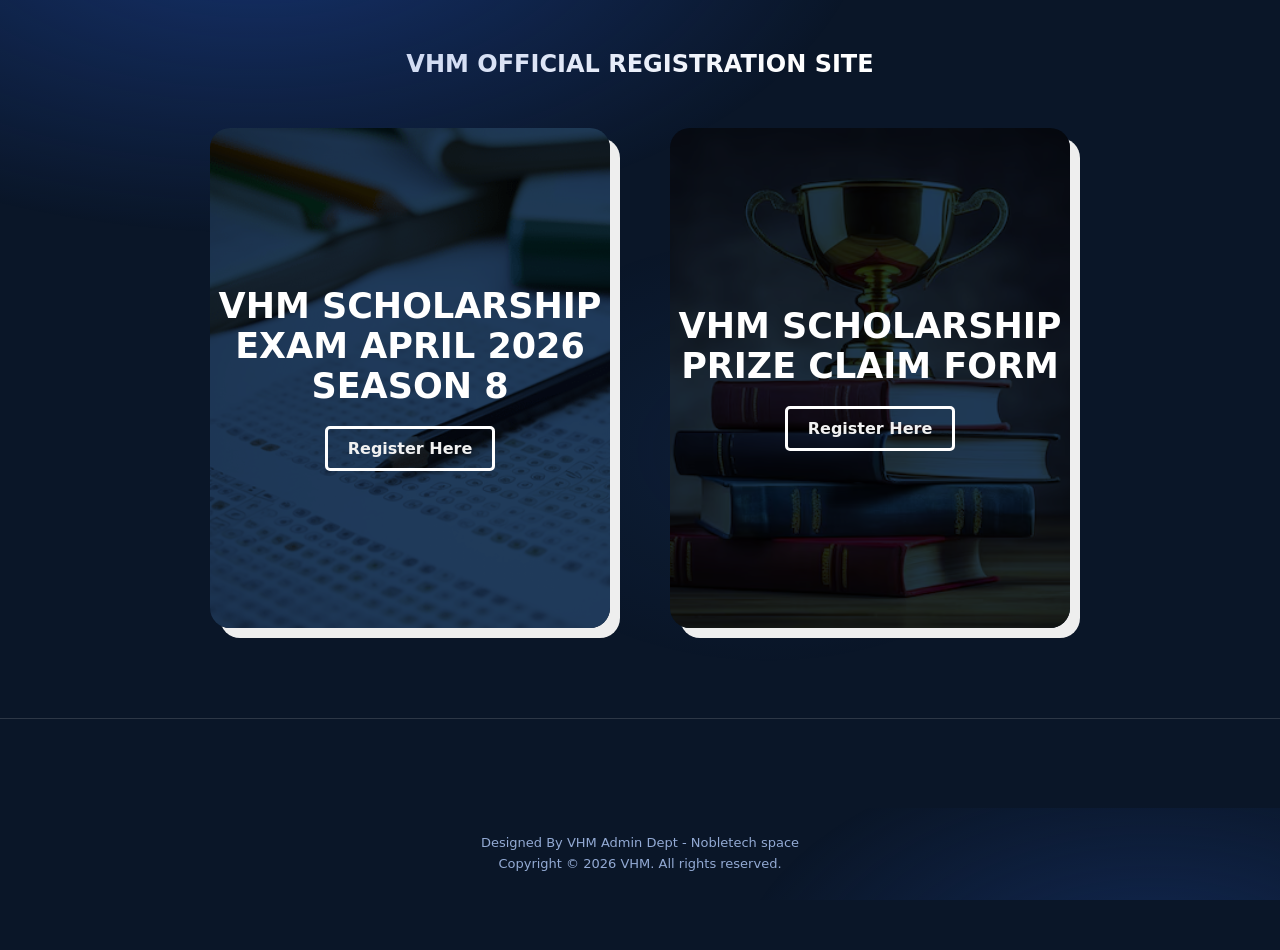
<file: index.html>
<!DOCTYPE html>
<html lang="en">
<head>
    <meta charset="UTF-8">
    <meta name="viewport" content="width=device-width, initial-scale=1.0">
    <title>VHM OFFICIAL REGISTRATION SITE</title>
    <link rel="shortcut icon" href="VHM.png" type="image/x-icon">
    <link rel="stylesheet" href="style.css">
</head>
<body>
    <h2 >VHM OFFICIAL REGISTRATION SITE</h2>
    <div class="div">
        <div id="exam" class="box">
            <p>VHM SCHOLARSHIP EXAM APRIL 2026 SEASON 8</p>
            <a href="examRegistration.html">Register Here</a>
        </div>
        <div id="prize-claim" class="box">
            <p>VHM SCHOLARSHIP PRIZE CLAIM FORM</p>
            <a href="prizeGiving.html">Register Here</a>
        </div>
    </div>
    <footer>
    <div id="text">
        <p>Designed By VHM Admin Dept - Nobletech space</p>
    <p>Copyright © 2026 VHM. All rights reserved.</p>
    </div>
    </footer>
</body>
</html>
</file>
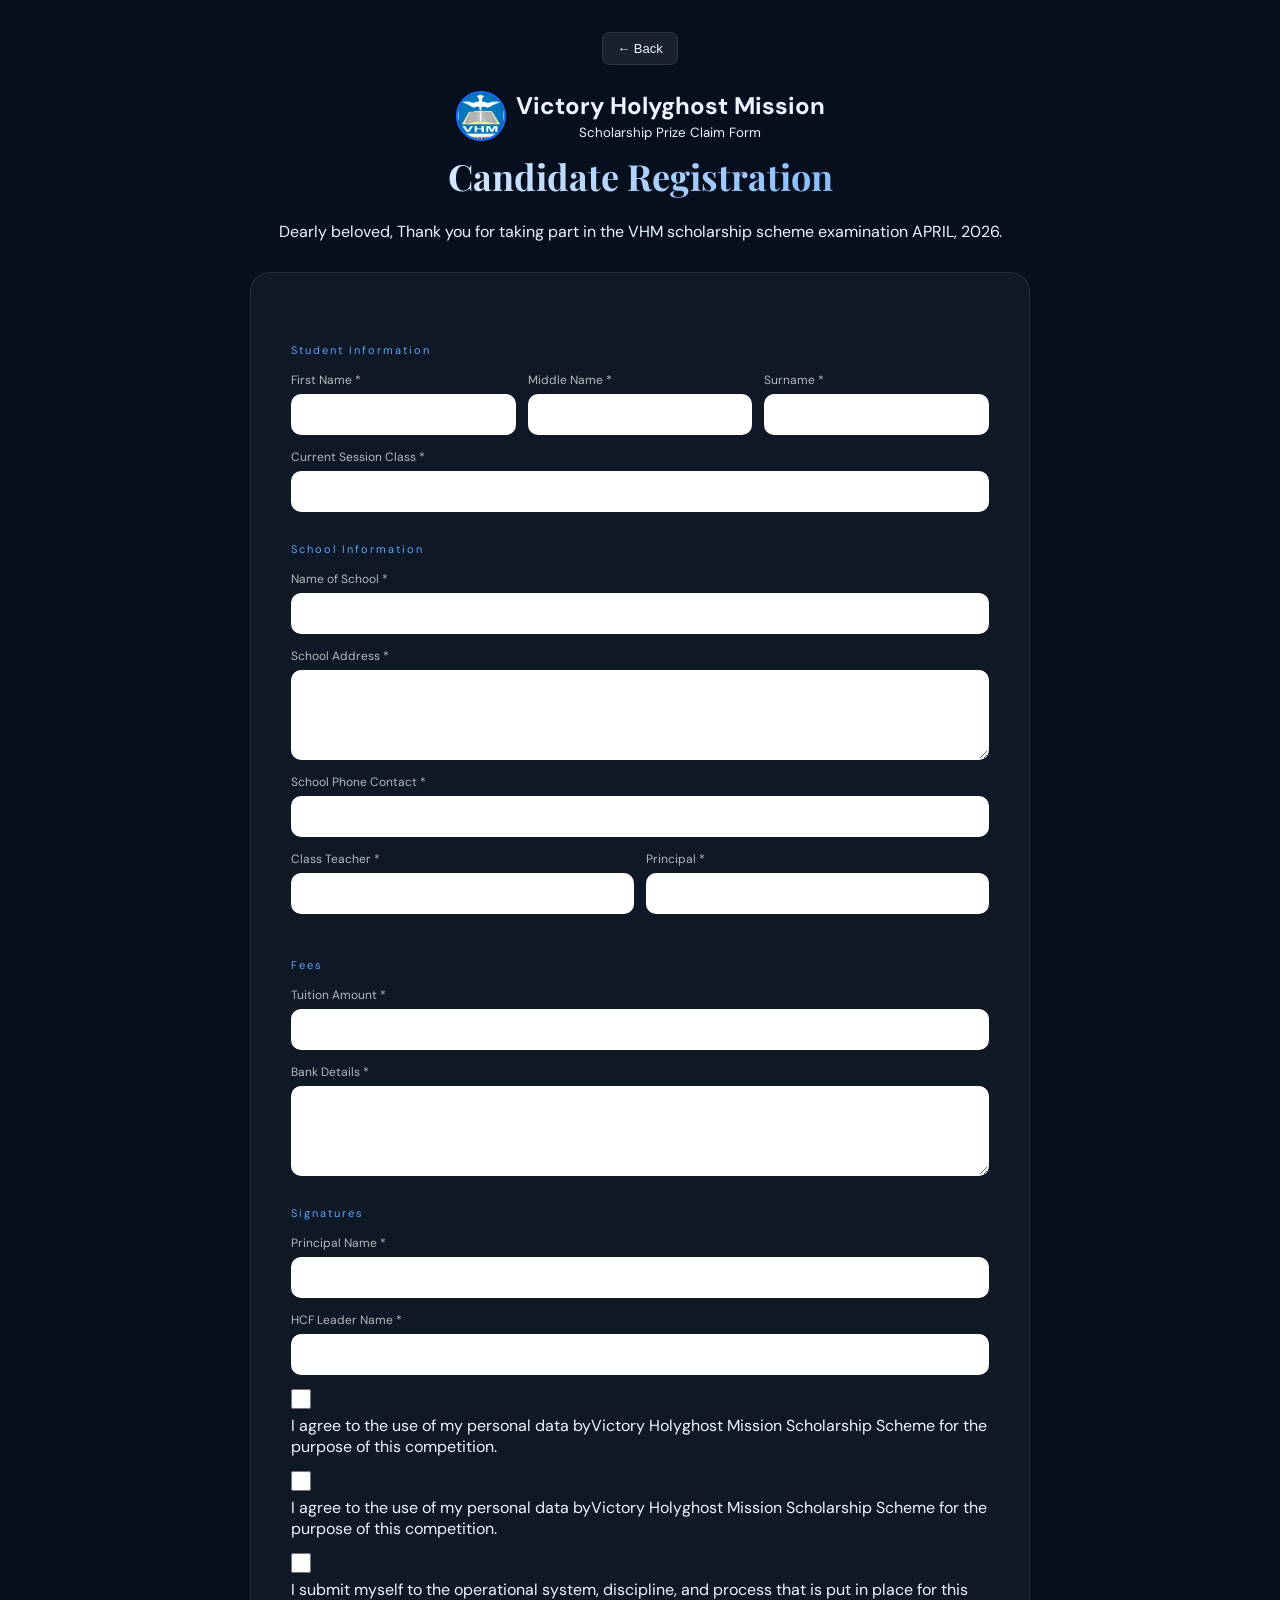
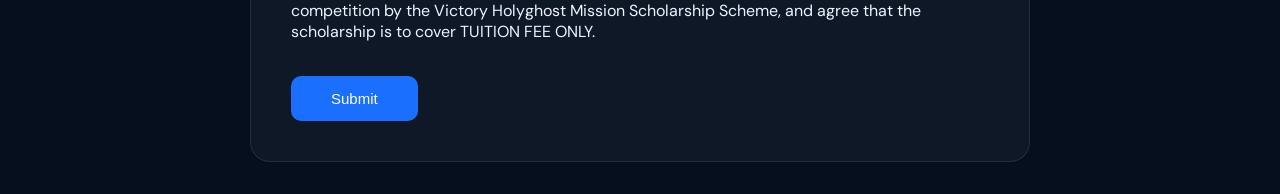
<file: prizeGiving.html>
<!DOCTYPE html>
<html lang="en">
<head>
<meta charset="UTF-8" />
<meta name="viewport" content="width=device-width, initial-scale=1.0"/>
<title>VHM Scholarship – Candidate Prize Claim Form </title>
<link rel="shortcut icon" href="VHM.png" type="image/x-icon">
<link href="https://fonts.googleapis.com/css2?family=Playfair+Display:wght@700;900&family=DM+Sans:wght@300;400;500;600&display=swap" rel="stylesheet"/>

<style>
:root {
  --navy:#050f1e;
  --blue:#1a6fff;
  --sky:#60a5fa;
  --white:#f0f4ff;
  --border:rgba(255,255,255,.09);
}

*{box-sizing:border-box;margin:0;padding:0;}

body{
  font-family:'DM Sans',sans-serif;
  background:var(--navy);
  color:var(--white);
}

.wrapper{max-width:820px;margin:auto;padding:32px 20px;animation:fadeIn .8s ease;}
@keyframes fadeIn{from{opacity:0}to{opacity:1}}

.form-card{
  background:rgba(255,255,255,.04);
  border:1px solid var(--border);
  border-radius:20px;
  padding:40px;
  animation:slideUp .9s ease;
}
@keyframes slideUp{
  from{opacity:0; transform:translateY(40px);}
  to{opacity:1; transform:translateY(0);}
}

header{text-align:center;margin-bottom:30px;}

.logo-bar{
  display:flex;
  align-items:center;
  justify-content:center;
  gap:10px;
  margin:10px 0;
}

.logo-icon{
  width:50px;
  height:50px;
  border-radius:50%;
  overflow:hidden;
  border:2px solid var(--blue);
}
.logo-icon img{
  width:100%;
  height:100%;
  object-fit:cover;
}

h1{
  font-family:'Playfair Display',serif;
  font-size:36px;
  background:linear-gradient(135deg,#fff,var(--sky));
  -webkit-background-clip:text;
  -webkit-text-fill-color:transparent;
}

.btn-back{
  display:inline-block;
  margin-bottom:15px;
  padding:8px 14px;
  font-size:13px;
  border-radius:8px;
  background:rgba(255,255,255,0.08);
  border:1px solid var(--border);
  color:var(--white);
  cursor:pointer;
}

.section-title{
  font-size:11px;
  letter-spacing:2px;
  color:var(--sky);
  margin:30px 0 15px;
}

.field{display:flex;flex-direction:column;gap:6px;margin-bottom:14px;}
label{font-size:12px;color:rgba(255,255,255,.7);}

input,textarea{
  padding:12px;
  border-radius:10px;
  border:1px solid var(--border);
  background:rgb(255, 255, 255);
  color:rgb(0, 0, 0);
  outline:none;
}

textarea{min-height:90px;}

.grid-3{display:grid;grid-template-columns:repeat(3,1fr);gap:12px;}
.grid-2{display:grid;grid-template-columns:repeat(2,1fr);gap:12px;}

@media(max-width:700px){
  .grid-3,.grid-2{grid-template-columns:1fr;}
}

.btn-submit{
  background:var(--blue);
  color:white;
  padding:14px 40px;
  border:none;
  border-radius:10px;
  cursor:pointer;
  margin-top:20px;
  transition:.2s;
  font-size:15px;
}
.btn-submit:hover{
  transform:translateY(-2px);
  box-shadow:0 8px 25px rgba(26,111,255,0.4);
}
.btn-submit:disabled{
  opacity:0.6;
  cursor:not-allowed;
  transform:none;
}
</style>
</head>

<body>

<div class="wrapper">

<header>
  <button onclick="goBack()" class="btn-back">← Back</button>

  <div class="logo-bar">
    <div class="logo-icon">
      <img src="VHM.png" alt="VHM Logo">
    </div>
    <div>
      <h2>Victory Holyghost Mission</h2>
      <small>Scholarship Prize Claim Form</small>
    </div>
  </div>

  <h1>Candidate Registration</h1>
  <br>
  <p>Dearly beloved,
Thank you for taking part in the VHM scholarship scheme examination APRIL, 2026. </p>
</header>

<div class="form-card">

<form id="registrationForm">
  <!-- Web3Forms hidden fields -->
  <input type="hidden" name="access_key" value="e520ef25-1ade-4cf1-8138-c63df3a50548">
  <input type="hidden" name="subject" value="VHM Scholarship – New Candidate Registration">
  <input type="hidden" name="from_name" value="VHM Scholarship Portal">

<div class="section-title">Student Information</div>

<div class="grid-3">
  <div class="field">
    <label>First Name *</label>
    <input type="text" name="First Name" required>
  </div>
  <div class="field">
    <label>Middle Name *</label>
    <input type="text" name="Middle Name" required>
  </div>
  <div class="field">
    <label>Surname *</label>
    <input type="text" name="Surname" required>
  </div>
</div>

<div class="field">
  <label>Current Session Class *</label>
  <input type="text" name="Current Class" required>
</div>

<div class="section-title">School Information</div>

<div class="field">
  <label>Name of School *</label>
  <input type="text" name="School Name" required>
</div>

<div class="field">
  <label>School Address *</label>
  <textarea name="School Address" required></textarea>
</div>

<div class="field">
  <label>School Phone Contact *</label>
  <input type="tel" name="School Phone" required>
</div>

<div class="grid-2">
  <div class="field">
    <label>Class Teacher *</label>
    <input type="text" name="Class Teacher" required>
  </div>
  <div class="field">
    <label>Principal *</label>
    <input type="text" name="Principal" required>
  </div>
</div>

<div class="section-title">Fees</div>

<div class="field">
  <label>Tuition Amount *</label>
  <input type="text" name="Tuition Amount" required>
</div>

<div class="field">
  <label>Bank Details *</label>
  <textarea name="Bank Details" required></textarea>
</div>

<div class="section-title">Signatures</div>

<div class="field">
  <label>Principal Name *</label>
  <input type="text" name="Principal Name" required>
</div>

<div class="field">
  <label>HCF Leader Name *</label>
  <input type="text" name="HCF Leader" required>
</div>

<div class="field">
  <input type="checkbox" name="confirming" required style="width:20px; height:20px; margin-right:10px;">I agree to the use of my personal data byVictory Holyghost Mission Scholarship
Scheme for the purpose of this competition. 

</div>

<div class="field">
  <input type="checkbox" name="confirming" required style="width:20px; height:20px; margin-right:10px;"> I agree to the use of my personal data byVictory Holyghost Mission Scholarship
Scheme for the purpose of this competition. 

</div>

<div class="field">
  <input type="checkbox" name="confirming" required style="width:20px; height:20px; margin-right:10px;"> I submit myself to the operational system, discipline, and process that is put in place
for this competition by the Victory Holyghost Mission Scholarship Scheme, and agree
that the scholarship is to cover TUITION FEE ONLY. 
</div>

<button class="btn-submit" type="submit" id="submitBtn">Submit</button>

</form>

</div>
</div>

<script src="prize.js"></script>
</body>
</html>
</file>
<file: style.css>
* {
    padding: 0;
    margin: 0;
    box-sizing: border-box;
}

body h2{
    color: white; text-align: center; margin-top: 50px;font-family: system-ui, -apple-system, BlinkMacSystemFont, 'Segoe UI', Roboto, Oxygen, Ubuntu, Cantarell, 'Open Sans', 'Helvetica Neue', sans-serif;
}
.div {
    display: flex;
    justify-content: center;
    flex-wrap: wrap;
    padding: 20px;
}

.box {
    width: 400px;
    height: 500px;
    background-color: rgb(255, 255, 255);
    border-radius: 20px;
    display: flex;
    margin: 30px;

    /* Fade + rise animation on load */
    opacity: 0;
    transform: translateY(40px);
    animation: fadeRise 0.7s ease forwards;
    transition: transform 0.3s ease, box-shadow 0.3s ease;
}

/* Stagger the two boxes */
.box:nth-child(1) { animation-delay: 0.1s; }
.box:nth-child(2) { animation-delay: 0.3s; }

.box:hover {
    transform: translateY(-8px) scale(1.02);
    box-shadow: 0 20px 40px rgba(0, 0, 0, 0.3);
}

@keyframes fadeRise {
    to {
        opacity: 1;
        transform: translateY(0);
    }
}

/* ── EXAM BOX ── */
#exam {
    background: url(exam.png);
    background-repeat: no-repeat;
    background-size: cover;
    background-blend-mode: multiply;
    background-color: rgba(5, 36, 71, 0.89);
    color: white;
    display: block;
    justify-content: center;
    text-align: center;
    align-content: center;
    box-shadow: 10px 10px  rgb(238, 238, 238);
    border-radius: 20px;
    overflow: hidden;
    position: relative;
}

/* Shimmer sweep on hover */
#exam::after,
#prize-claim::after {
    content: '';
    position: absolute;
    top: 0; left: -75%;
    width: 50%;
    height: 100%;
    background: linear-gradient(
        120deg,
        transparent,
        rgba(2, 18, 107, 0.562),
        transparent
    );
    transform: skewX(-20deg);
    transition: left 0.6s ease;
    pointer-events: none;
}

#exam:hover::after,
#prize-claim:hover::after {
    left: 130%;
}

#exam p {
    font-size: 35px;
    font-weight: bold;
    font-family: system-ui, sans-serif;
    transition: letter-spacing 0.3s ease;
}

#exam:hover p {
    letter-spacing: 1.5px;
}

#exam a {
    display: inline-block;
    margin-top: 20px;
    padding: 10px 20px;
    color: rgb(241, 241, 241);
    text-decoration: none;
    font-weight: bold;
    border-radius: 5px;
    font-family: system-ui, sans-serif;
    background: transparent;
    border: 3px solid rgb(255, 255, 255);
    transition: background-color 0.3s ease, color 0.3s ease,
                border-color 0.3s ease, transform 0.2s ease,
                box-shadow 0.2s ease;
}

#exam a:hover {
    background-color: rgba(5, 36, 71, 0.89);
    color: white;
    background-color: rgba(5, 36, 71, 0.89);
    transform: scale(1.07);
    box-shadow: 0 4px 15px rgba(0, 0, 0, 0.4);
}

/* ── PRIZE CLAIM BOX ── */
#prize-claim {
    background: url(rize\ claim.jpg);
    background-repeat: no-repeat;
    background-size: cover;
    background-position: center;
    background-blend-mode: multiply;
    background-color: rgba(5, 36, 71, 0.89);
    color: white;
    display: block;
    justify-content: center;
    text-align: center;
    align-content: center;
    box-shadow: 10px 10px  rgb(238, 238, 238);
    border-radius: 20px;
    overflow: hidden;
    position: relative;
}

#prize-claim p {
    font-size: 35px;
    font-weight: bold;
    font-family: system-ui, sans-serif;
    transition: letter-spacing 0.3s ease;
}

#prize-claim:hover p {
    letter-spacing: 1.5px;
}

#prize-claim a {
    display: inline-block;
    margin-top: 20px;
    padding: 10px 20px;
    color: rgb(241, 241, 241);
    text-decoration: none;
    font-weight: bold;
    border-radius: 5px;
    font-family: system-ui, sans-serif;
    background: transparent;
    border: 3px solid rgb(255, 255, 255);
    transition: background-color 0.3s ease, color 0.3s ease,
                border-color 0.3s ease, transform 0.2s ease,
                box-shadow 0.2s ease;
}

#prize-claim a:hover {
    background-color: rgba(5, 36, 71, 0.89);
    color: white;
    background-color: rgba(5, 36, 71, 0.89);
    transform: scale(1.07);
    box-shadow: 0 4px 15px rgba(0, 0, 0, 0.4);
}

/* ── FOOTER ── */
footer {
    background-color: rgb(20, 3, 3);
    height: 90px;
    width: 100%;
    color: white;
    font-family: system-ui, sans-serif;
    animation: fadeIn 1s ease 0.5s both;
    background: var(--navy);
  color: var(--text-main);
}

footer #text {
    display: block;
    margin: 50px;
    padding: 20px;
}

@keyframes fadeIn {
    from { opacity: 0; }
    to   { opacity: 1; }
}

/* ══════════════════════════════════
   TABLET  (max-width: 968px)
══════════════════════════════════ */
@media (max-width: 968px) {
    body {
        height: auto;
        min-height: 100vh;
        padding: 20px;
    }

    .div {
        flex-direction: column;
        align-items: center;
        width: 100%;
        padding: 10px;
    }

    .box {
        width: 80%;
        height: 420px;
        margin: 15px 0;
    }

    #exam p,
    #prize-claim p {
        font-size: 28px;
    }

    footer {
        height: auto;
        padding: 15px 0;
        width: auto;
    }

    footer #text {
        margin: 10px 20px;
        padding: 10px;
    }
}

/* ══════════════════════════════════
   MOBILE  (max-width: 480px)
══════════════════════════════════ */
@media (max-width: 480px) {
    body {
        padding: 10px;
    }

    .div {
        padding: 5px;
    }

    .box {
        width: 95%;
        height: 360px;
        margin: 10px 0;
        border-radius: 15px;

        /* lighter hover effect on mobile */
        transition: transform 0.2s ease, box-shadow 0.2s ease;
    }

    .box:hover {
        transform: translateY(-4px) scale(1.01);
    }

    #exam p,
    #prize-claim p {
        font-size: 20px;
    }

    #exam a,
    #prize-claim a {
        padding: 8px 16px;
        font-size: 14px;
    }

    footer {
        width: 100%;
        height: auto;
        padding: 10px 0;
        text-align: center;
    }

    footer #text {
        margin: 5px;
        padding: 10px;
        font-size: 13px;
    }
}

/* ══════════════════════════════════
   SMALL MOBILE  (max-width: 320px)
══════════════════════════════════ */
@media (max-width: 320px) {
    .box {
        width: 100%;
        height: 320px;
        margin: 8px 0;
        border-radius: 12px;
    }

    #exam p,
    #prize-claim p {
        font-size: 17px;
    }

    #exam a,
    #prize-claim a {
        padding: 6px 12px;
        font-size: 13px;
    }
}
form{
    height: 460px;
    width: 80%;
    background: white;
    display: block;
    justify-self: center;
    margin-top:50px;
}
:root {
  --navy:         #0a1628;
  --deep:         #0d2045;
  --royal:        #1a3a7c;
  --mid:          #2557c7;
  --sky:          #3b82f6;
  --ice:          #93c5fd;
  --frost:        #dbeafe;
  --gold:         #f59e0b;
  --white:        #ffffff;
  --glass:        rgba(255, 255, 255, 0.06);
  --glass-border: rgba(255, 255, 255, 0.14);
  --text-main:    #e8f0fe;
  --text-muted:   #93aad4;
  --input-bg:     rgba(255, 255, 255, 0.08);
  --input-border: rgba(93, 140, 255, 0.35);
  --input-focus:  #3b82f6;
  --radius:       14px;
  --radius-sm:    8px;
}

/* ─── RESET ─── */
*, *::before, *::after {
  box-sizing: border-box;
  margin: 0;
  padding: 0;
}

/* ─── BODY ─── */
body {
  font-family: 'DM Sans', sans-serif;
  background: var(--navy);
  color: var(--text-main);
  min-height: 100vh;
  position: relative;
  overflow-x: hidden;
}

/* ─── ANIMATED BACKGROUND GRADIENT ─── */
body::before {
  content: '';
  position: fixed;
  inset: 0;
  background:
    radial-gradient(ellipse 80% 60% at 20% -10%, rgba(37, 87, 199, 0.45) 0%, transparent 60%),
    radial-gradient(ellipse 60% 50% at 90% 110%, rgba(26, 58, 124, 0.55) 0%, transparent 55%),
    radial-gradient(ellipse 40% 40% at 60% 50%,  rgba(59, 130, 246, 0.08) 0%, transparent 60%);
  pointer-events: none;
  z-index: 0;
}

/* ─── WRAPPER ─── */
.wrapper {
  position: relative;
  z-index: 1;
  max-width: 1000px;
  margin: 0 auto;
}

/* ─── HEADER ─── */
header {
  text-align: center;
  margin: 40px 0 30px;
  animation: slideDown 0.6s ease;
}

.logo-bar {
  display: flex;
  align-items: center;
  justify-content: center;
  gap: 16px;
  margin-bottom: 20px;
}

.logo-icon {
  width: 60px;
  height: 60px;
  border-radius: 12px;
  overflow: hidden;
}

.logo-text h2 {
  font-family: 'Playfair Display', serif;
  font-size: 24px;
  color: var(--white);
  margin: 0;
}

.logo-text span {
  font-size: 12px;
  color: var(--ice);
  display: block;
}

.badge {
  display: inline-block;
  background: var(--glass);
  border: 1px solid var(--glass-border);
  padding: 6px 16px;
  border-radius: var(--radius-sm);
  font-size: 12px;
  color: var(--text-muted);
  margin-bottom: 12px;
}

header h1 {
  font-family: 'Playfair Display', serif;
  font-size: 36px;
  font-weight: 900;
  margin: 12px 0;
  background: linear-gradient(135deg, #93c5fd 0%, #3b82f6 100%);
  -webkit-background-clip: text;
  -webkit-text-fill-color: transparent;
}

header p {
  color: var(--text-muted);
  font-size: 14px;
  margin: 8px 0 0;
}

/* ─── FORM CARD ─── */
.form-card {
  background: var(--glass);
  border: 1px solid var(--glass-border);
  border-radius: var(--radius);
  padding: 32px;
  margin: 20px;
  backdrop-filter: blur(10px);
  animation: fadeUp 0.6s ease 0.1s both;
}

/* ─── FORM ─── */
form {
  display: block;
}

.section-title {
  font-family: 'Playfair Display', serif;
  font-size: 18px;
  font-weight: 700;
  color: var(--white);
  margin: 24px 0 16px;
  padding-bottom: 8px;
  border-bottom: 1px solid var(--input-border);
}

.section-title:first-of-type {
  margin-top: 0;
}

/* ─── GRID LAYOUTS ─── */
.grid-2 {
  display: grid;
  grid-template-columns: 1fr 1fr;
  gap: 20px;
}

.grid-3 {
  display: grid;
  grid-template-columns: 1fr 1fr 1fr;
  gap: 20px;
}

.field.full {
  grid-column: 1 / -1;
}

/* ─── FIELD ─── */
.field {
  display: flex;
  flex-direction: column;
  gap: 8px;
}

.field label {
  font-size: 13px;
  font-weight: 500;
  color: var(--text-main);
}

.field input,
.field textarea {
  background: var(--input-bg);
  border: 1px solid var(--input-border);
  border-radius: var(--radius-sm);
  padding: 10px 14px;
  font-size: 14px;
  color: var(--text-main);
  font-family: inherit;
  transition: all 0.3s ease;
}

.field input::placeholder,
.field textarea::placeholder {
  color: var(--text-muted);
}

.field input:focus,
.field textarea:focus {
  outline: none;
  background: rgba(59, 130, 246, 0.1);
  border-color: var(--input-focus);
  box-shadow: 0 0 0 2px rgba(59, 130, 246, 0.2);
}

.field textarea {
  resize: vertical;
  min-height: 80px;
}

/* ─── RADIO GROUP ─── */
.radio-group {
  display: flex;
  gap: 20px;
  flex-wrap: wrap;
}

.radio-opt {
  display: flex;
  align-items: center;
  gap: 8px;
  cursor: pointer;
  font-size: 14px;
  color: var(--text-main);
  transition: color 0.2s ease;
}

.radio-opt input {
  display: none;
}

.radio-box {
  width: 20px;
  height: 20px;
  border: 2px solid var(--input-border);
  border-radius: 50%;
  display: flex;
  align-items: center;
  justify-content: center;
  transition: all 0.2s ease;
}

.radio-opt input:checked + .radio-box {
  background: var(--input-focus);
  border-color: var(--input-focus);
}

.radio-opt input:checked + .radio-box svg {
  width: 12px;
  height: 12px;
  stroke: white;
  stroke-width: 2;
  stroke-linecap: round;
  stroke-linejoin: round;
}

/* ─── CHECKBOX ─── */
.check-list {
  display: flex;
  flex-direction: column;
  gap: 12px;
}

.check-item {
  display: flex;
  gap: 12px;
  cursor: pointer;
  font-size: 13px;
  color: var(--text-main);
  line-height: 1.5;
  transition: opacity 0.2s ease;
}

.check-item input {
  display: none;
}

.check-box {
  width: 20px;
  height: 20px;
  min-width: 20px;
  border: 2px solid var(--input-border);
  border-radius: var(--radius-sm);
  display: flex;
  align-items: center;
  justify-content: center;
  margin-top: 2px;
  transition: all 0.2s ease;
}

.check-item input:checked + .check-box {
  background: var(--input-focus);
  border-color: var(--input-focus);
}

.check-item input:checked + .check-box svg {
  width: 12px;
  height: 12px;
  stroke: white;
  stroke-width: 3;
  stroke-linecap: round;
  stroke-linejoin: round;
}

.check-item:hover {
  opacity: 0.8;
}

/* ─── BUTTON ─── */
.btn-row {
  margin-top: 32px;
  display: flex;
  flex-direction: column;
  align-items: center;
  gap: 16px;
}

.btn-submit {
  position: relative;
  padding: 12px 40px;
  background: linear-gradient(135deg, #3b82f6 0%, #2557c7 100%);
  color: white;
  border: none;
  border-radius: var(--radius-sm);
  font-size: 14px;
  font-weight: 600;
  cursor: pointer;
  transition: all 0.3s ease;
  display: flex;
  align-items: center;
  gap: 10px;
  min-width: 200px;
  justify-content: center;
}

.btn-submit:hover:not(.loading) {
  transform: translateY(-2px);
  box-shadow: 0 8px 20px rgba(59, 130, 246, 0.4);
}

.btn-submit:active:not(.loading) {
  transform: translateY(0);
}

.btn-submit.loading {
  opacity: 0.7;
  cursor: not-allowed;
}

.btn-text {
  display: block;
}

.btn-submit.loading .btn-text {
  visibility: hidden;
}

.spinner {
  display: none;
  width: 16px;
  height: 16px;
  border: 2px solid rgba(255, 255, 255, 0.3);
  border-top-color: white;
  border-radius: 50%;
  animation: spin 0.8s linear infinite;
}

.btn-submit.loading .spinner {
  display: block;
  position: absolute;
}

@keyframes spin {
  to { transform: rotate(360deg); }
}

.btn-row .note {
  font-size: 12px;
  color: var(--text-muted);
  text-align: center;
}

.btn-row a {
  color: var(--sky);
  text-decoration: none;
  transition: color 0.2s ease;
}

.btn-row a:hover {
  color: var(--ice);
}

/* ─── TOAST NOTIFICATION ─── */
#toast {
  position: fixed;
  bottom: 30px;
  right: 30px;
  background: var(--glass);
  border: 1px solid var(--glass-border);
  padding: 16px 20px;
  border-radius: var(--radius-sm);
  display: flex;
  align-items: center;
  gap: 12px;
  font-size: 14px;
  color: var(--text-main);
  backdrop-filter: blur(10px);
  opacity: 0;
  pointer-events: none;
  transform: translateY(20px);
  transition: all 0.3s ease;
  z-index: 1000;
  max-width: 300px;
}

#toast.toast-show {
  opacity: 1;
  pointer-events: auto;
  transform: translateY(0);
}

.toast-icon {
  font-size: 18px;
  min-width: 24px;
  text-align: center;
}

#toast.toast-success {
  border-color: rgba(34, 197, 94, 0.5);
  background: rgba(34, 197, 94, 0.1);
}

#toast.toast-error {
  border-color: rgba(239, 68, 68, 0.5);
  background: rgba(239, 68, 68, 0.1);
  color: #fca5a5;
}

/* ─── FOOTER ─── */
footer {
  text-align: center;
  padding: 40px 20px;
  color: var(--text-muted);
  font-size: 13px;
  margin-top: 40px;
  border-top: 1px solid var(--glass-border);
}

footer p {
  margin: 6px 0;
}

footer a {
  color: var(--sky);
  text-decoration: none;
  transition: color 0.2s ease;
}

footer a:hover {
  color: var(--ice);
}

footer strong {
  color: var(--text-main);
}

/* ─── ANIMATIONS ─── */
@keyframes slideDown {
  from {
    opacity: 0;
    transform: translateY(-20px);
  }
  to {
    opacity: 1;
    transform: translateY(0);
  }
}

@keyframes fadeUp {
  from {
    opacity: 0;
    transform: translateY(20px);
  }
  to {
    opacity: 1;
    transform: translateY(0);
  }
}

/* ─── ORBS (decorative background) ─── */
.orb {
  position: fixed;
  border-radius: 50%;
  filter: blur(80px);
  opacity: 0.15;
  pointer-events: none;
  z-index: 0;
}

.orb-1 {
  width: 300px;
  height: 300px;
  background: #3b82f6;
  top: -100px;
  left: -100px;
  animation: float 20s ease-in-out infinite;
}

.orb-2 {
  width: 400px;
  height: 400px;
  background: #1a3a7c;
  bottom: -150px;
  right: -150px;
  animation: float 25s ease-in-out infinite reverse;
}

.orb-3 {
  width: 350px;
  height: 350px;
  background: #2557c7;
  top: 50%;
  right: 10%;
  animation: float 22s ease-in-out infinite;
}

@keyframes float {
  0%, 100% { transform: translateY(0px); }
  50% { transform: translateY(-30px); }
}

/* ─── RESPONSIVE ─── */
@media (max-width: 768px) {
  .grid-2,
  .grid-3 {
    grid-template-columns: 1fr;
  }

  header h1 {
    font-size: 28px;
  }

  .form-card {
    margin: 10px;
    padding: 20px;
  }

  #toast {
    bottom: 15px;
    right: 15px;
    left: 15px;
    max-width: none;
  }
}

@media (max-width: 480px) {
  header h1 {
    font-size: 22px;
  }

  .form-card {
    padding: 16px;
  }

  .btn-submit {
    width: 100%;
  }
}
</file>
